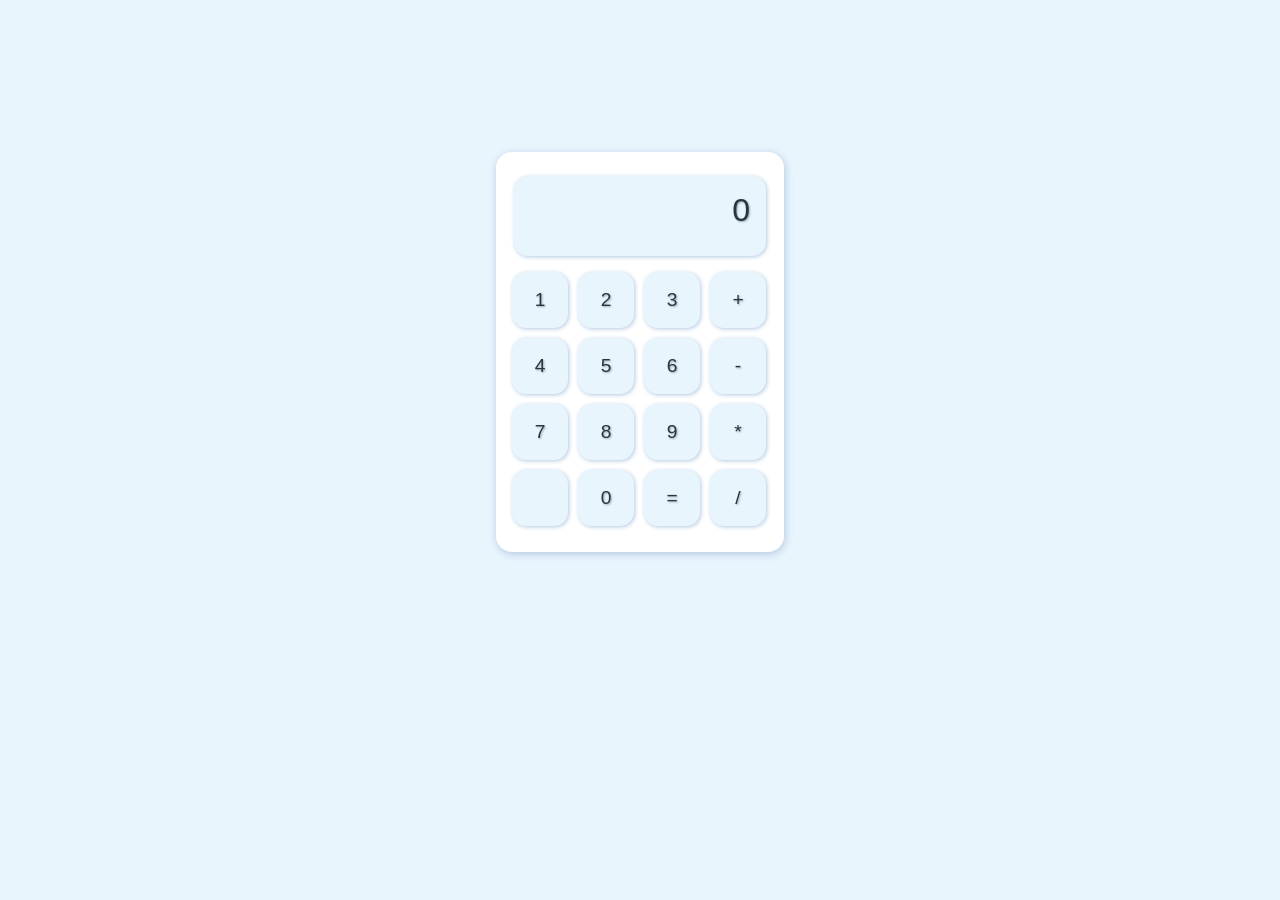
<file: index.html>
<!DOCTYPE html>
<html>
    <head>
        <link rel="stylesheet" href="style.css">
    </head>
    <body>
        <div id="main">
            <div id="tela">0</div>
            <div id="interface">
                <div id="numpad">
                    <button class="num">1</button>
                    <button class="num">2</button>
                    <button class="num">3</button>
                    <button class="num">4</button>
                    <button class="num">5</button>
                    <button class="num">6</button>
                    <button class="num">7</button>
                    <button class="num">8</button>
                    <button class="num">9</button>
                    <button></button>
                    <button class="num">0</button>
                    <button id="eq" onclick="equal()">=</button>    
                    
                    
                </div>

                <div id="operacoes">
                    <button id="soma" class="op">+</button>
                    <button id="sub" class="op">-</button>
                    <button id="mult" class="op">*</button>
                    <button id="div" class="op">/</button>
                    
                </div>
            </div>
        </div>
    </body>
    <script src="script.js"></script>
</html>
</file>
<file: style.css>
body{
  background-color: rgb(233, 245, 253);
}

#main{
  display: block;

  width: 256px;
  height: 384px;

  background-color: white;

  margin-top: 12%;
  margin-left: auto;
  margin-right: auto;

  padding-top: 8px;
  padding-bottom: 8px;
  padding-left: 16px;
  padding-right: 16px;

  border-radius: 16px;

  box-shadow: 1px 2px 8px  rgb(179, 201, 225);
}


#interface{
  display: grid;
  grid-template: repeat(2, 1fr) / repeat(3, 1fr);
  grid-auto-flow: row;

  width: 256px;
  height: 384px;

  margin-left: auto;
  margin-right: auto;

  gap: 10px;
}

#numpad{
  display: grid;
  grid-template: repeat(3, 1fr) / repeat(3, 1fr);
  grid-auto-flow: row;

  gap: 10px;
}

#operacoes{
  display: grid;
  grid-template: repeat(1, 1fr);
  grid-auto-flow: row;

  gap: 10px;
}

#tela{
  display: block;

  width: 220px;
  height: 48px;

  background-color: rgb(233, 245, 253);

  color: rgb(40, 55, 58);
  font-size: xx-large;
  font-family: 'Verdana', sans-serif;

  direction: ltr;
  text-align: right;
  white-space: pre;
  overflow: hidden;
  text-overflow: ellipsis;

  margin-top: 16px;
  margin-bottom: 16px;
  margin-left: auto;
  margin-right: auto;

  padding: 16px;

  border-radius: 14px;

  box-shadow: 1px 1px 4px  rgb(179, 201, 225);
  text-shadow: 1px 1px 2px rgb(151, 169, 188);
}

button{
  width: 56px;
  height: 56px;

  background-color: rgb(233, 245, 253);

  color: rgb(40, 55, 58);
  font-size: larger;
  font-family: 'Verdana', sans-serif;
  
  border-style: none;
  border-radius: 25%;

  box-shadow: 1px 1px 4px  rgb(179, 201, 225);
  text-shadow: 1px 1px 2px rgb(151, 169, 188);
}

button:active{
  background-image: linear-gradient(to bottom, rgb(199, 212, 225), rgb(223, 234, 245));
}

button:hover{
  background-color: rgb(223, 234, 245);
}
</file>
<file: Sprint1/style.css>
body{
  background-color: rgb(233, 245, 253);
}

#main{
  display: block;

  width: 256px;
  height: 384px;

  background-color: white;

  margin-top: 12%;
  margin-left: auto;
  margin-right: auto;

  padding-top: 8px;
  padding-bottom: 8px;
  padding-left: 16px;
  padding-right: 16px;

  border-radius: 16px;

  box-shadow: 1px 2px 8px  rgb(179, 201, 225);
}


#interface{
  display: grid;
  grid-template: repeat(2, 1fr) / repeat(3, 1fr);
  grid-auto-flow: row;

  width: 256px;
  height: 384px;

  margin-left: auto;
  margin-right: auto;

  gap: 10px;
}

#numpad{
  display: grid;
  grid-template: repeat(3, 1fr) / repeat(3, 1fr);
  grid-auto-flow: row;

  gap: 10px;
}

#operacoes{
  display: grid;
  grid-template: repeat(1, 1fr);
  grid-auto-flow: row;

  gap: 10px;
}

#tela{
  display: block;

  width: 220px;
  height: 48px;

  background-color: rgb(233, 245, 253);

  color: rgb(40, 55, 58);
  font-size: xx-large;
  font-family: 'Verdana', sans-serif;

  direction: ltr;
  text-align: right;
  white-space: pre;
  overflow: hidden;
  text-overflow: ellipsis;

  margin-top: 16px;
  margin-bottom: 16px;
  margin-left: auto;
  margin-right: auto;

  padding: 16px;

  border-radius: 14px;

  box-shadow: 1px 1px 4px  rgb(179, 201, 225);
  text-shadow: 1px 1px 2px rgb(151, 169, 188);
}

button{
  width: 56px;
  height: 56px;

  background-color: rgb(233, 245, 253);

  color: rgb(40, 55, 58);
  font-size: larger;
  font-family: 'Verdana', sans-serif;
  
  border-style: none;
  border-radius: 25%;

  box-shadow: 1px 1px 4px  rgb(179, 201, 225);
  text-shadow: 1px 1px 2px rgb(151, 169, 188);
}

button:active{
  background-image: linear-gradient(to bottom, rgb(199, 212, 225), rgb(223, 234, 245));
}

button:hover{
  background-color: rgb(223, 234, 245);
}
</file>
